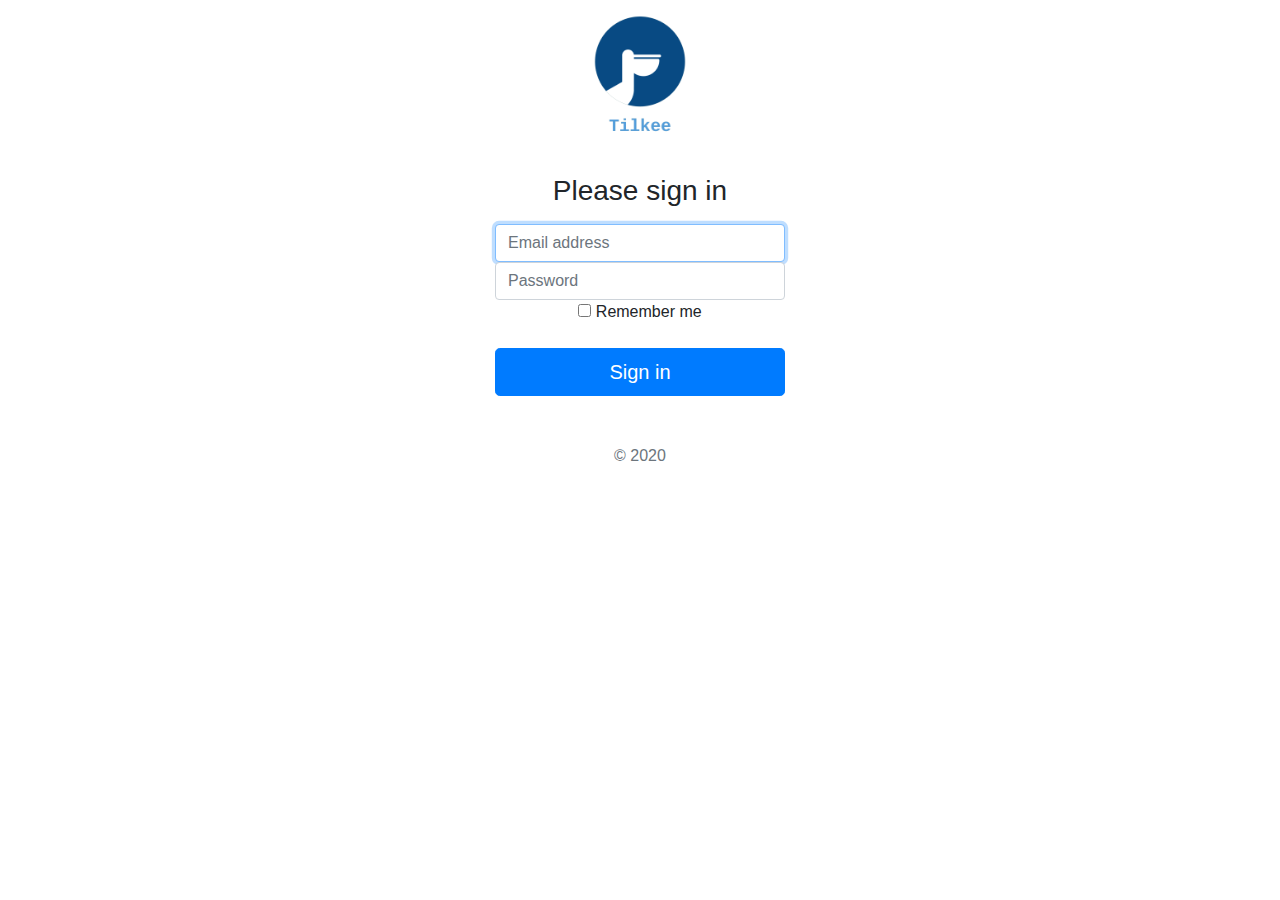
<file: loginform.html>
<!doctype html>
<html lang="en">
  <head>
    <meta charset="utf-8">
    <meta name="viewport" content="width=device-width, initial-scale=1, shrink-to-fit=no">
    <meta name="description" content="">
    <meta name="author" content="">
    <link rel="icon" href="/docs/4.0/assets/img/favicons/favicon.ico">
    <title>Log in - TILKEE</title>
    <link rel="stylesheet" href="https://stackpath.bootstrapcdn.com/bootstrap/4.4.1/css/bootstrap.min.css" integrity="sha384-Vkoo8x4CGsO3+Hhxv8T/Q5PaXtkKtu6ug5TOeNV6gBiFeWPGFN9MuhOf23Q9Ifjh" crossorigin="anonymous">
  </head>
<body>
    <div class="container col-3 text-center">
        <form class="form-signin">
          <img class="mb-4" src="img/logo_transparent.png" alt="" width="150px" height="150px">
          <h1 class="h3 mb-3 font-weight-normal">Please sign in</h1>
          <label for="inputEmail" class="sr-only">Email address</label>
          <input type="email" id="inputEmail" class="form-control" placeholder="Email address" required autofocus>
          <label for="inputPassword" class="sr-only">Password</label>
          <input type="password" id="inputPassword" class="form-control" placeholder="Password" required>
          <div class="checkbox mb-3">
            <label>
              <input type="checkbox" value="remember-me"> Remember me
            </label>
          </div>
          <button class="btn btn-lg btn-primary btn-block" type="submit">Sign in</button>
          <p class="mt-5 mb-3 text-muted">&copy; 2020</p>
        </form>
      </div>
</body>
</html>
</file>
